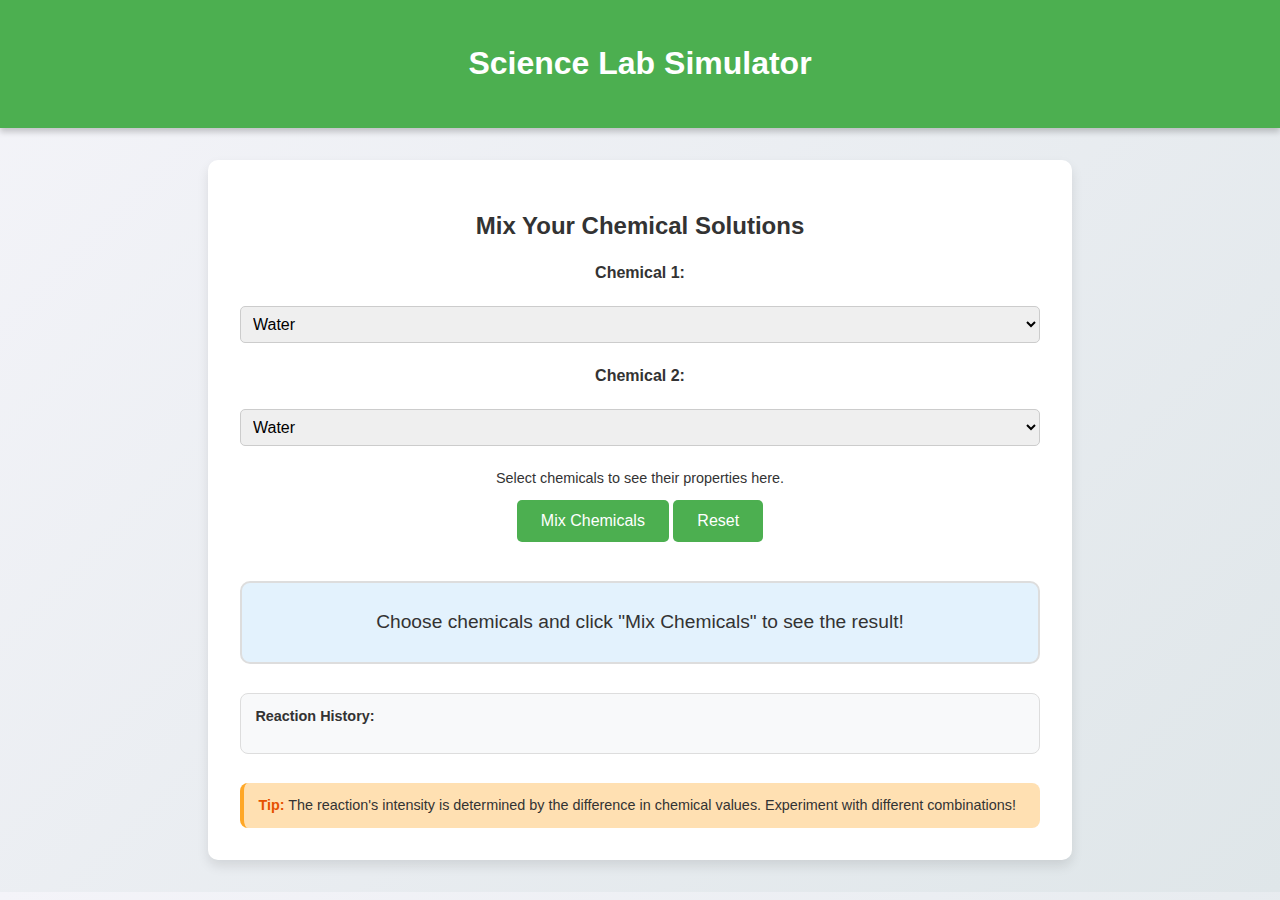
<file: e.html>
<!DOCTYPE html>
<html lang="en">
<head>
    <meta charset="UTF-8">
    <meta name="viewport" content="width=device-width, initial-scale=1.0">
    <title>Science Lab</title>
    <style>
        body {
            font-family: Arial, sans-serif;
            margin: 0;
            padding: 0;
            background: linear-gradient(135deg, #f4f4f9, #dfe6e9);
            color: #333;
            text-align: center;
        }
        header {
            background: #4caf50;
            color: white;
            padding: 1.5em 0;
            box-shadow: 0 4px 6px rgba(0, 0, 0, 0.2);
        }
        .container {
            margin: 2em auto;
            padding: 2em;
            max-width: 800px;
            background: white;
            box-shadow: 0 6px 12px rgba(0, 0, 0, 0.1);
            border-radius: 10px;
            transition: transform 0.3s ease, box-shadow 0.3s ease;
        }
        .container:hover {
            transform: scale(1.02);
            box-shadow: 0 8px 16px rgba(0, 0, 0, 0.2);
        }
        label {
            font-weight: bold;
            display: block;
            margin-bottom: 0.5em;
        }
        .slider-container {
            margin: 1.5em 0;
        }
        input[type="range"] {
            width: 100%;
            cursor: pointer;
        }
        select {
            width: 100%;
            padding: 0.5em;
            margin-top: 1em;
            border: 1px solid #ccc;
            border-radius: 5px;
            font-size: 1em;
        }
        button {
            background: #4caf50;
            color: white;
            border: none;
            padding: 0.75em 1.5em;
            font-size: 1em;
            border-radius: 5px;
            cursor: pointer;
            transition: background 0.3s ease;
        }
        button:hover {
            background: #45a049;
        }
        .result {
            margin-top: 2em;
            padding: 1.5em;
            border: 2px solid #ddd;
            border-radius: 10px;
            background: #e3f2fd;
            font-size: 1.2em;
        }
        .result p {
            margin: 0;
        }
        .info-box {
            margin-top: 2em;
            padding: 1em;
            background: #ffe0b2;
            border-left: 4px solid #ffa726;
            border-radius: 8px;
            text-align: left;
            font-size: 0.9em;
        }
        .info-box strong {
            color: #e65100;
        }
        .history {
            margin-top: 2em;
            padding: 1em;
            background: #f8f9fa;
            border: 1px solid #ddd;
            border-radius: 8px;
            text-align: left;
            font-size: 0.9em;
            max-height: 150px;
            overflow-y: auto;
        }
        .chemical-info {
            margin: 1em 0;
            font-size: 0.9em;
        }
        .chemical-info p {
            margin: 0.5em 0;
        }
    </style>
</head>
<body>
    <header>
        <h1>Science Lab Simulator</h1>
    </header>
    <div class="container">
        <h2>Mix Your Chemical Solutions</h2>
        <div class="slider-container">
            <label for="chemical1">Chemical 1:</label>
            <select id="chemical1" onchange="updateChemicalInfo()">
                <option value="10" data-info="Water: Neutral pH, Boiling Point 100°C">Water</option>
                <option value="20" data-info="Ethanol: Flammable, Boiling Point 78.37°C">Ethanol</option>
                <option value="30" data-info="Acetone: Volatile, Boiling Point 56.05°C">Acetone</option>
                <option value="40" data-info="Methanol: Toxic, Boiling Point 64.7°C">Methanol</option>
                <option value="50" data-info="Glycerin: Viscous, Boiling Point 290°C">Glycerin</option>
                <option value="60" data-info="Hydrogen Peroxide: Reactive, Boiling Point 150.2°C">Hydrogen Peroxide</option>
                <option value="70" data-info="Sulfuric Acid: Corrosive, Boiling Point 337°C">Sulfuric Acid</option>
                <option value="80" data-info="Ammonia: Pungent Odor, Boiling Point -33.34°C">Ammonia</option>
                <option value="90" data-info="Sodium Hydroxide: Caustic, Boiling Point 1,388°C">Sodium Hydroxide</option>
                <option value="100" data-info="Nitric Acid: Corrosive, Boiling Point 83°C">Nitric Acid</option>
                <option value="110" data-info="Phosphoric Acid: Weak Acid, Boiling Point 158°C">Phosphoric Acid</option>
                <option value="120" data-info="Chloroform: Volatile, Boiling Point 61.2°C">Chloroform</option>
                <option value="130" data-info="Benzene: Carcinogenic, Boiling Point 80.1°C">Benzene</option>
                <option value="140" data-info="Toluene: Flammable, Boiling Point 110.6°C">Toluene</option>
                <option value="150" data-info="Formaldehyde: Toxic, Boiling Point -19°C">Formaldehyde</option>
            </select>
        </div>
        <div class="slider-container">
            <label for="chemical2">Chemical 2:</label>
            <select id="chemical2" onchange="updateChemicalInfo()">
                <option value="10" data-info="Water: Neutral pH, Boiling Point 100°C">Water</option>
                <option value="20" data-info="Ethanol: Flammable, Boiling Point 78.37°C">Ethanol</option>
                <option value="30" data-info="Acetone: Volatile, Boiling Point 56.05°C">Acetone</option>
                <option value="40" data-info="Methanol: Toxic, Boiling Point 64.7°C">Methanol</option>
                <option value="50" data-info="Glycerin: Viscous, Boiling Point 290°C">Glycerin</option>
                <option value="60" data-info="Hydrogen Peroxide: Reactive, Boiling Point 150.2°C">Hydrogen Peroxide</option>
                <option value="70" data-info="Sulfuric Acid: Corrosive, Boiling Point 337°C">Sulfuric Acid</option>
                <option value="80" data-info="Ammonia: Pungent Odor, Boiling Point -33.34°C">Ammonia</option>
                <option value="90" data-info="Sodium Hydroxide: Caustic, Boiling Point 1,388°C">Sodium Hydroxide</option>
                <option value="100" data-info="Nitric Acid: Corrosive, Boiling Point 83°C">Nitric Acid</option>
                <option value="110" data-info="Phosphoric Acid: Weak Acid, Boiling Point 158°C">Phosphoric Acid</option>
                <option value="120" data-info="Chloroform: Volatile, Boiling Point 61.2°C">Chloroform</option>
                <option value="130" data-info="Benzene: Carcinogenic, Boiling Point 80.1°C">Benzene</option>
                <option value="140" data-info="Toluene: Flammable, Boiling Point 110.6°C">Toluene</option>
                <option value="150" data-info="Formaldehyde: Toxic, Boiling Point -19°C">Formaldehyde</option>
            </select>
        </div>
        <div class="chemical-info" id="chemical-info">
            <p>Select chemicals to see their properties here.</p>
        </div>
        <button onclick="mixChemicals()">Mix Chemicals</button>
        <button onclick="resetSimulator()">Reset</button>
        <div class="result" id="result">
            <p>Choose chemicals and click "Mix Chemicals" to see the result!</p>
        </div>
        <div class="history" id="history">
            <strong>Reaction History:</strong>
            <ul id="history-list"></ul>
        </div>
        <div class="info-box">
            <strong>Tip:</strong> The reaction's intensity is determined by the difference in chemical values. Experiment with different combinations!
        </div>
    </div>

    <script>
        function mixChemicals() {
            const chemical1 = parseInt(document.getElementById("chemical1").value);
            const chemical2 = parseInt(document.getElementById("chemical2").value);
            const resultDiv = document.getElementById("result");
            const historyList = document.getElementById("history-list");

            const intensity = Math.abs(chemical1 - chemical2);

            let reaction;
            let sound;
            if (intensity < 20) {
                reaction = "Stable solution formed!";
                resultDiv.style.backgroundColor = "#a5d6a7"; // Greenish
                sound = new Audio("stable.mp3");
            } else if (intensity < 50) {
                reaction = "A mild reaction occurred.";
                resultDiv.style.backgroundColor = "#fff59d"; // Yellowish
                sound = new Audio("mild.mp3");
            } else {
                reaction = "A violent explosion!";
                resultDiv.style.backgroundColor = "#ef9a9a"; // Reddish
                sound = new Audio("explosion.mp3");
            }

            resultDiv.innerHTML = `<p>${reaction}</p>`;

            const historyItem = document.createElement("li");
            historyItem.textContent = `Chemical 1: ${document.getElementById("chemical1").options[document.getElementById("chemical1").selectedIndex].text}, Chemical 2: ${document.getElementById("chemical2").options[document.getElementById("chemical2").selectedIndex].text}, Result: ${reaction}`;
            historyList.appendChild(historyItem);

            sound.play();
        }

        function resetSimulator() {
            document.getElementById("chemical1").selectedIndex = 0;
            document.getElementById("chemical2").selectedIndex = 0;
            document.getElementById("result").innerHTML = `<p>Choose chemicals and click "Mix Chemicals" to see the result!</p>`;
            document.getElementById("result").style.backgroundColor = "#e3f2fd";
            document.getElementById("history-list").innerHTML = "";
            document.getElementById("chemical-info").innerHTML = `<p>Select chemicals to see their properties here.</p>`;
        }

        function updateChemicalInfo() {
            const chemical1Info = document.getElementById("chemical1").selectedOptions[0].getAttribute("data-info");
            const chemical2Info = document.getElementById("chemical2").selectedOptions[0].getAttribute("data-info");
            document.getElementById("chemical-info").innerHTML = `<p><strong>Chemical 1:</strong> ${chemical1Info}</p><p><strong>Chemical 2:</strong> ${chemical2Info}</p>`;
        }
    </script>
</body>
</html>
</file>
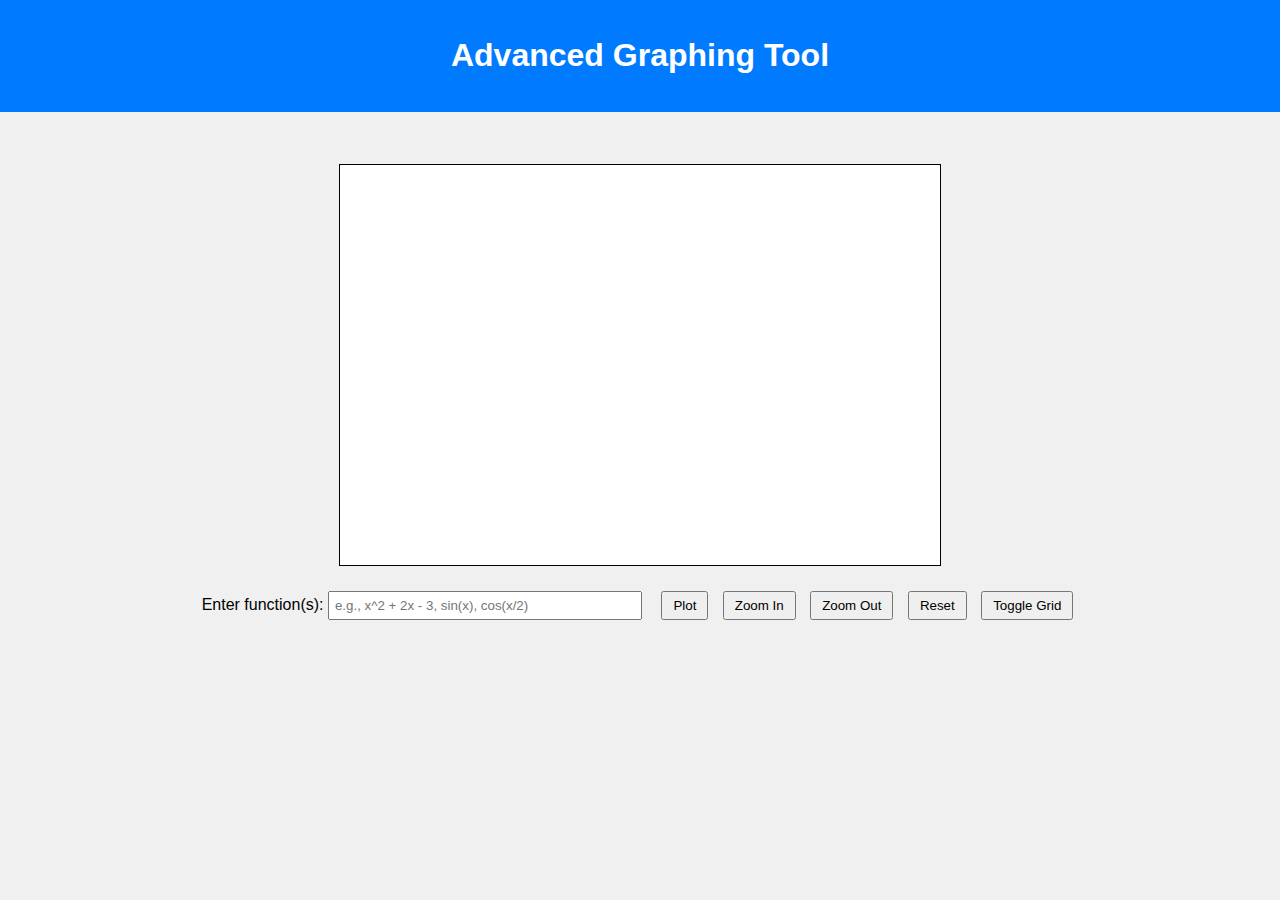
<file: geo.html>
<!DOCTYPE html>
<html lang="en">
<head>
    <meta charset="UTF-8">
    <meta name="viewport" content="width=device-width, initial-scale=1.0">
    <title>Advanced Graphing Tool</title>
    <link rel="stylesheet" href="geo.css">
</head>
<body>
    <header>
        <h1>Advanced Graphing Tool</h1>
    </header>
    <main>
        <canvas id="graphCanvas"></canvas>
        <div class="controls">
            <label for="functionInput">Enter function(s):</label>
            <input type="text" id="functionInput" placeholder="e.g., x^2 + 2x - 3, sin(x), cos(x/2)">
            <button id="plotButton">Plot</button>
            <button id="zoomInButton">Zoom In</button>
            <button id="zoomOutButton">Zoom Out</button>
            <button id="resetButton">Reset</button>
            <button id="toggleGridButton">Toggle Grid</button>
        </div>
    </main>
    <script src="geo.js"></script>
</body>
</html>
</file>
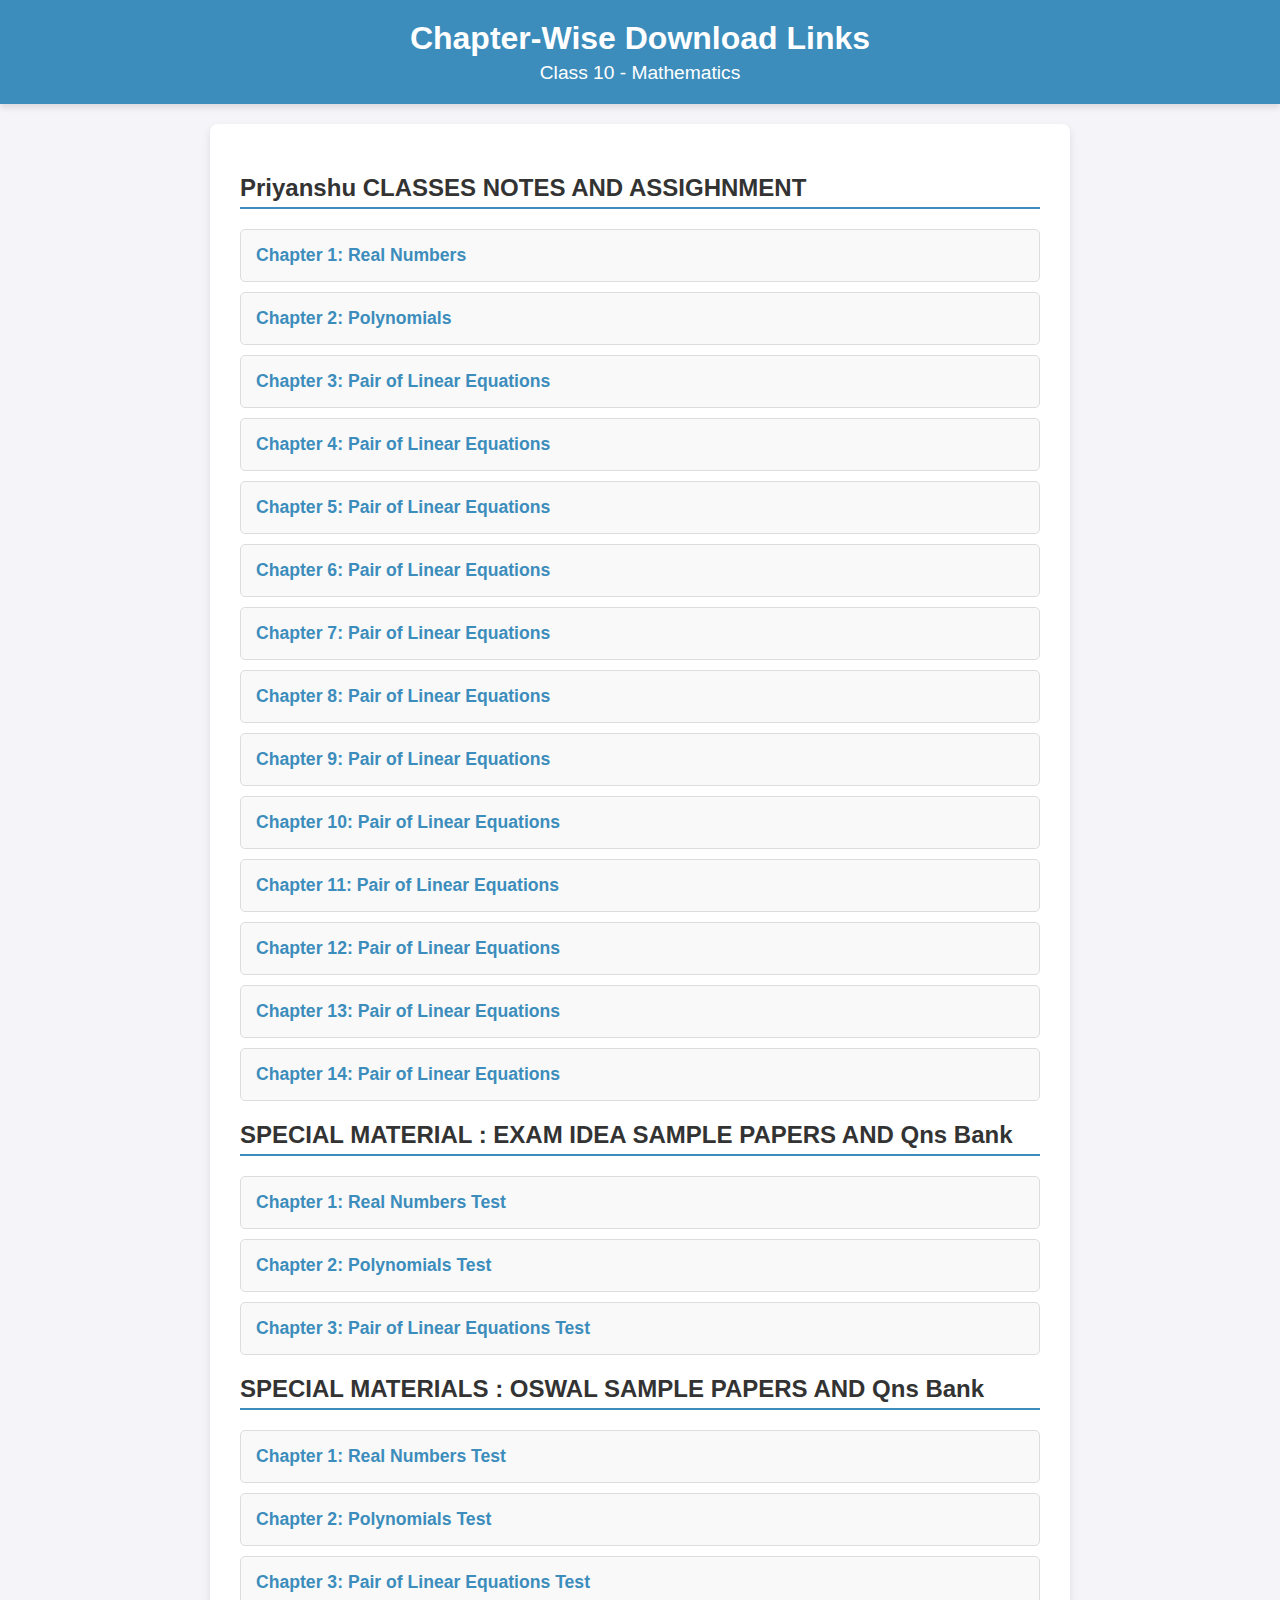
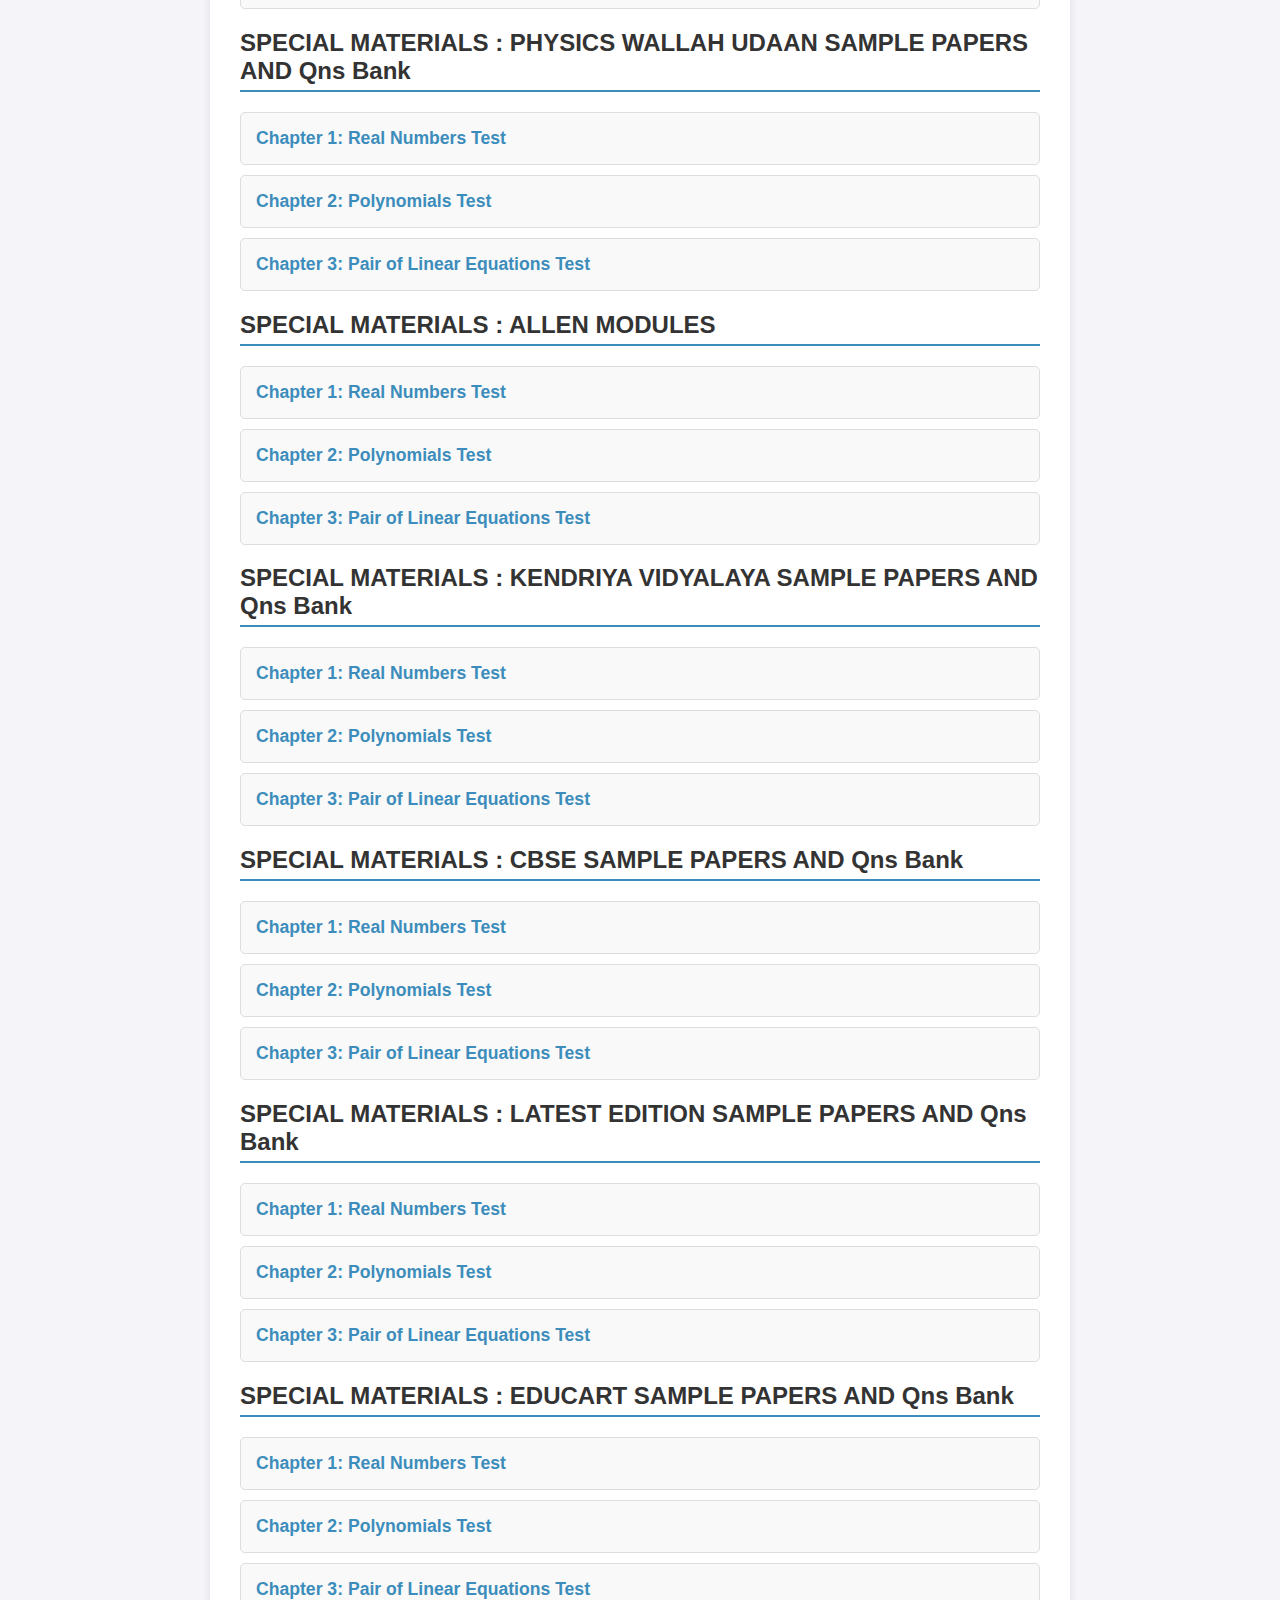
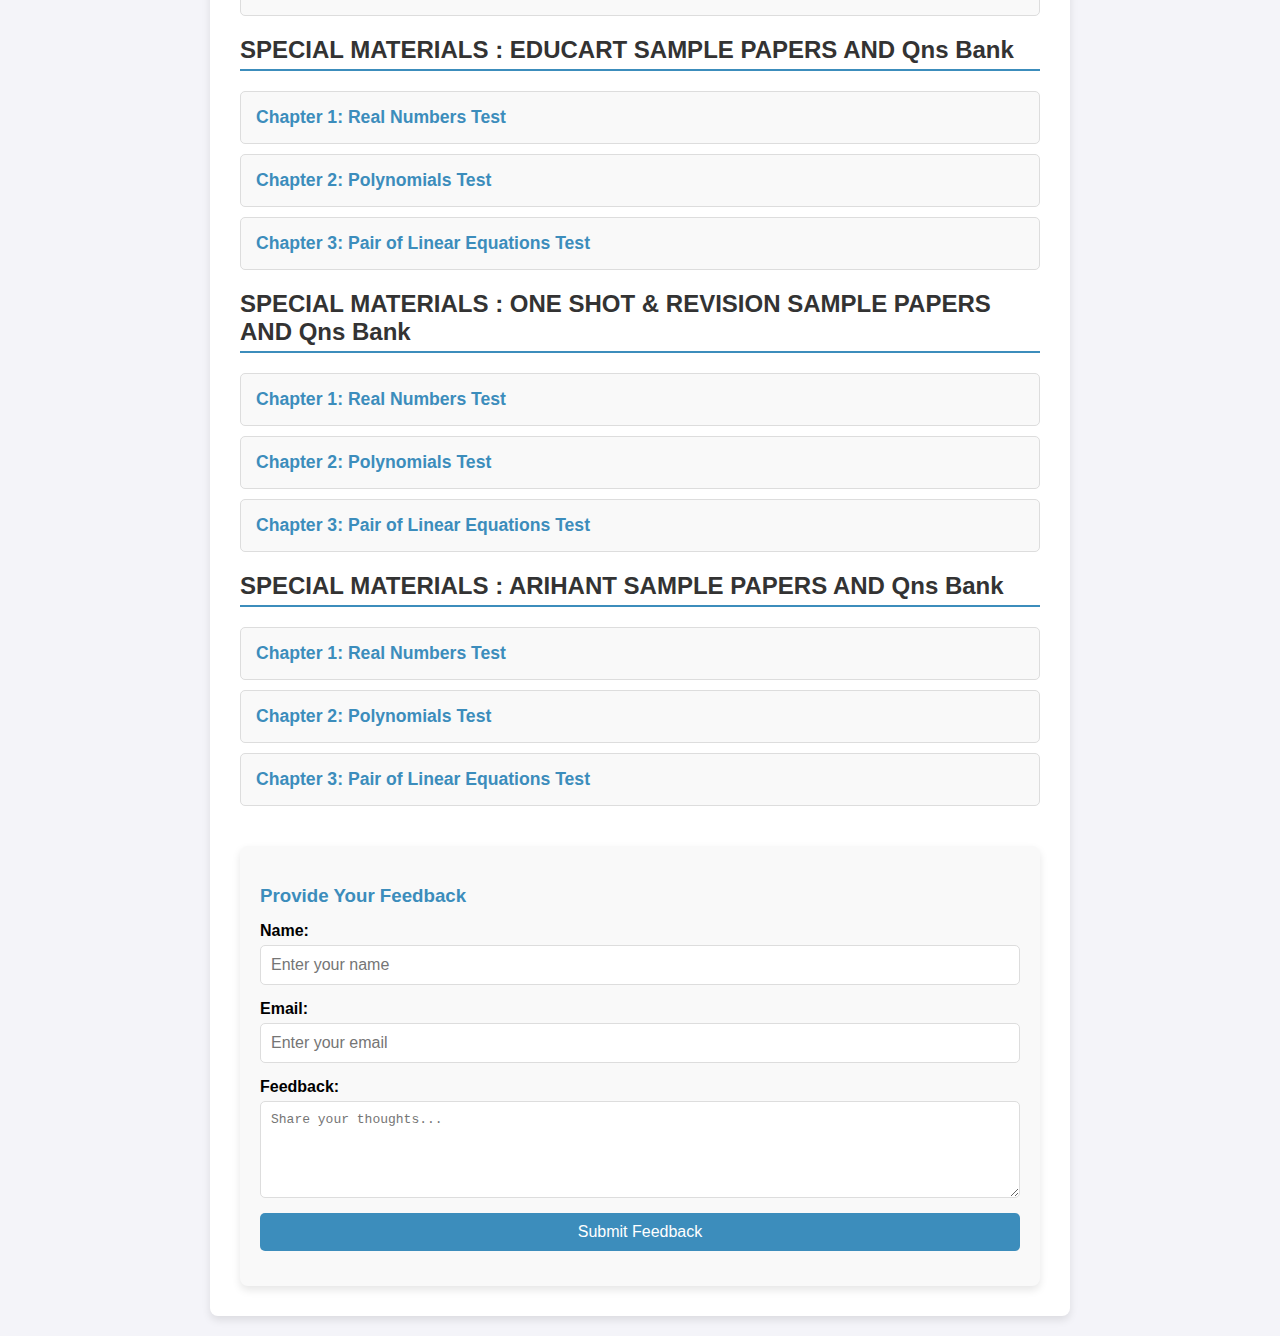
<file: p.html>
<!DOCTYPE html>
<html lang="en">
<head>
    <meta charset="UTF-8">
    <meta name="viewport" content="width=device-width, initial-scale=1.0">
    <title>Chapter-Wise Download Links</title>
    <style>
        body {
            font-family: 'Segoe UI', Tahoma, Geneva, Verdana, sans-serif;
            margin: 0;
            padding: 0;
            background-color: #f4f4f9;
        }
        header {
            background-color: #3c8dbc;
            color: white;
            padding: 20px;
            text-align: center;
            box-shadow: 0 4px 6px rgba(0, 0, 0, 0.1);
        }
        header h1 {
            margin: 0;
            font-size: 2em;
        }
        header p {
            margin: 5px 0 0;
            font-size: 1.2em;
        }
        main {
            padding: 30px;
            max-width: 800px;
            margin: 20px auto;
            background: white;
            border-radius: 8px;
            box-shadow: 0 4px 8px rgba(0, 0, 0, 0.1);
        }
        h2 {
            color: #333;
            border-bottom: 2px solid #3c8dbc;
            padding-bottom: 5px;
            margin-bottom: 20px;
        }
        ul {
            list-style-type: none;
            padding: 0;
            margin: 0;
        }
        li {
            margin: 10px 0;
            background: #f9f9f9;
            border: 1px solid #ddd;
            border-radius: 5px;
            padding: 15px;
            transition: box-shadow 0.3s ease;
        }
        li:hover {
            box-shadow: 0 4px 8px rgba(0, 0, 0, 0.2);
        }
        a {
            text-decoration: none;
            color: #3c8dbc;
            font-weight: bold;
            font-size: 1.1em;
        }
        a:hover {
            text-decoration: underline;
        }
        .feedback-section {
            margin-top: 40px;
            padding: 20px;
            background: #f9f9f9;
            border-radius: 8px;
            box-shadow: 0 4px 8px rgba(0, 0, 0, 0.1);
        }
        .feedback-section h3 {
            margin-bottom: 15px;
            color: #3c8dbc;
        }
        .feedback-section form {
            display: flex;
            flex-direction: column;
        }
        .feedback-section label {
            margin-bottom: 5px;
            font-weight: bold;
        }
        .feedback-section input, .feedback-section textarea, .feedback-section button {
            margin-bottom: 15px;
            padding: 10px;
            font-size: 1em;
            border: 1px solid #ddd;
            border-radius: 5px;
        }
        .feedback-section button {
            background: #3c8dbc;
            color: white;
            border: none;
            cursor: pointer;
        }
        .feedback-section button:hover {
            background: #357ca5;
        }
    </style>
</head>
<body>
    <header>
        <h1>Chapter-Wise Download Links</h1>
        <p>Class 10 - Mathematics</p>
    </header>

    <main>
        <h2>Priyanshu CLASSES NOTES AND ASSIGHNMENT</h2>
        <ul>
            <li><a href="chapter1-notes-class10.pdf" download>Chapter 1: Real Numbers</a></li>
            <li><a href="chapter2-notes-class10.pdf" download>Chapter 2: Polynomials</a></li>
            <li><a href="chapter3-notes-class10.pdf" download>Chapter 3: Pair of Linear Equations</a></li>
            <li><a href="chapter3-notes-class10.pdf" download>Chapter 4: Pair of Linear Equations</a></li>
            <li><a href="chapter3-notes-class10.pdf" download>Chapter 5: Pair of Linear Equations</a></li>
            <li><a href="chapter3-notes-class10.pdf" download>Chapter 6: Pair of Linear Equations</a></li>
            <li><a href="chapter3-notes-class10.pdf" download>Chapter 7: Pair of Linear Equations</a></li>
            <li><a href="chapter3-notes-class10.pdf" download>Chapter 8: Pair of Linear Equations</a></li>
            <li><a href="chapter3-notes-class10.pdf" download>Chapter 9: Pair of Linear Equations</a></li>
            <li><a href="chapter3-notes-class10.pdf" download>Chapter 10: Pair of Linear Equations</a></li>
            <li><a href="chapter3-notes-class10.pdf" download>Chapter 11: Pair of Linear Equations</a></li>
            <li><a href="chapter3-notes-class10.pdf" download>Chapter 12: Pair of Linear Equations</a></li>
            <li><a href="chapter3-notes-class10.pdf" download>Chapter 13: Pair of Linear Equations</a></li>
            <li><a href="chapter3-notes-class10.pdf" download>Chapter 14: Pair of Linear Equations</a></li>
            <!-- Add more chapters as needed -->
        </ul>

        <h2>SPECIAL MATERIAL : EXAM IDEA SAMPLE PAPERS AND Qns Bank</h2>
        <ul>
            <li><a href="chapter1-test-class10.pdf" download>Chapter 1: Real Numbers Test</a></li>
            <li><a href="chapter2-test-class10.pdf" download>Chapter 2: Polynomials Test</a></li>
            <li><a href="chapter3-test-class10.pdf" download>Chapter 3: Pair of Linear Equations Test</a></li>
            <!-- Add more chapters as needed -->
        </ul>
        <h2>SPECIAL MATERIALS : OSWAL SAMPLE PAPERS AND Qns Bank  </h2>
        <ul>
            <li><a href="chapter1-test-class10.pdf" download>Chapter 1: Real Numbers Test</a></li>
            <li><a href="chapter2-test-class10.pdf" download>Chapter 2: Polynomials Test</a></li>
            <li><a href="chapter3-test-class10.pdf" download>Chapter 3: Pair of Linear Equations Test</a></li>
            <!-- Add more chapters as needed -->
        </ul>
        <h2>SPECIAL MATERIALS : PHYSICS WALLAH UDAAN SAMPLE PAPERS AND Qns Bank  </h2>
        <ul>
            <li><a href="chapter1-test-class10.pdf" download>Chapter 1: Real Numbers Test</a></li>
            <li><a href="chapter2-test-class10.pdf" download>Chapter 2: Polynomials Test</a></li>
            <li><a href="chapter3-test-class10.pdf" download>Chapter 3: Pair of Linear Equations Test</a></li>
            <!-- Add more chapters as needed -->
        </ul>
        <h2>SPECIAL MATERIALS  : ALLEN MODULES</h2>
        <ul>
            <li><a href="chapter1-test-class10.pdf" download>Chapter 1: Real Numbers Test</a></li>
            <li><a href="chapter2-test-class10.pdf" download>Chapter 2: Polynomials Test</a></li>
            <li><a href="chapter3-test-class10.pdf" download>Chapter 3: Pair of Linear Equations Test</a></li>
            <!-- Add more chapters as needed -->
        </ul>
        <h2>SPECIAL MATERIALS : KENDRIYA VIDYALAYA SAMPLE PAPERS AND Qns Bank</h2>
        <ul>
            <li><a href="chapter1-test-class10.pdf" download>Chapter 1: Real Numbers Test</a></li>
            <li><a href="chapter2-test-class10.pdf" download>Chapter 2: Polynomials Test</a></li>
            <li><a href="chapter3-test-class10.pdf" download>Chapter 3: Pair of Linear Equations Test</a></li>
            <!-- Add more chapters as needed -->
        </ul>
        <h2>SPECIAL MATERIALS : CBSE SAMPLE PAPERS AND Qns Bank</h2>
        <ul>
            <li><a href="chapter1-test-class10.pdf" download>Chapter 1: Real Numbers Test</a></li>
            <li><a href="chapter2-test-class10.pdf" download>Chapter 2: Polynomials Test</a></li>
            <li><a href="chapter3-test-class10.pdf" download>Chapter 3: Pair of Linear Equations Test</a></li>
            <!-- Add more chapters as needed -->
        </ul>
        <h2>SPECIAL MATERIALS : LATEST EDITION SAMPLE PAPERS AND Qns Bank</h2>
        <ul>
            <li><a href="chapter1-test-class10.pdf" download>Chapter 1: Real Numbers Test</a></li>
            <li><a href="chapter2-test-class10.pdf" download>Chapter 2: Polynomials Test</a></li>
            <li><a href="chapter3-test-class10.pdf" download>Chapter 3: Pair of Linear Equations Test</a></li>
            <!-- Add more chapters as needed -->
        </ul>
        <h2>SPECIAL MATERIALS : EDUCART SAMPLE PAPERS AND Qns Bank</h2>
        <ul>
            <li><a href="chapter1-test-class10.pdf" download>Chapter 1: Real Numbers Test</a></li>
            <li><a href="chapter2-test-class10.pdf" download>Chapter 2: Polynomials Test</a></li>
            <li><a href="chapter3-test-class10.pdf" download>Chapter 3: Pair of Linear Equations Test</a></li>
            <!-- Add more chapters as needed -->
        </ul>
        <h2>SPECIAL MATERIALS : EDUCART SAMPLE PAPERS AND Qns Bank</h2>
        <ul>
            <li><a href="chapter1-test-class10.pdf" download>Chapter 1: Real Numbers Test</a></li>
            <li><a href="chapter2-test-class10.pdf" download>Chapter 2: Polynomials Test</a></li>
            <li><a href="chapter3-test-class10.pdf" download>Chapter 3: Pair of Linear Equations Test</a></li>
            <!-- Add more chapters as needed -->
        </ul>
        <h2>SPECIAL MATERIALS : ONE SHOT & REVISION SAMPLE PAPERS AND Qns Bank</h2>
        <ul>
            <li><a href="chapter1-test-class10.pdf" download>Chapter 1: Real Numbers Test</a></li>
            <li><a href="chapter2-test-class10.pdf" download>Chapter 2: Polynomials Test</a></li>
            <li><a href="chapter3-test-class10.pdf" download>Chapter 3: Pair of Linear Equations Test</a></li>
            <!-- Add more chapters as needed -->
        </ul>
        <h2>SPECIAL MATERIALS : ARIHANT SAMPLE PAPERS AND Qns Bank</h2>
        <ul>
            <li><a href="chapter1-test-class10.pdf" download>Chapter 1: Real Numbers Test</a></li>
            <li><a href="chapter2-test-class10.pdf" download>Chapter 2: Polynomials Test</a></li>
            <li><a href="chapter3-test-class10.pdf" download>Chapter 3: Pair of Linear Equations Test</a></li>
            <!-- Add more chapters as needed -->
        </ul>

        <div class="feedback-section">
            <h3>Provide Your Feedback</h3>
            <form>
                <label for="name">Name:</label>
                <input type="text" id="name" placeholder="Enter your name">

                <label for="email">Email:</label>
                <input type="email" id="email" placeholder="Enter your email">

                <label for="feedback">Feedback:</label>
                <textarea id="feedback" rows="5" placeholder="Share your thoughts..."></textarea>

                <button type="submit">Submit Feedback</button>
            </form>
        </div>
    </main>
</body>
</html>
</file>
<file: geo.css>
body {
    font-family: Arial, sans-serif;
    margin: 0;
    padding: 0;
    text-align: center;
    background-color: #f0f0f0;
}

header {
    background-color: #007bff;
    color: white;
    padding: 1em;
}

main {
    padding: 2em;
}

canvas {
    border: 1px solid #000;
    margin: 20px auto;
    display: block;
    background-color: #fff;
}

.controls {
    margin-top: 20px;
}

#functionInput {
    width: 300px;
    padding: 5px;
    margin-right: 10px;
}

button {
    padding: 5px 10px;
    margin: 5px;
    cursor: pointer;
}
</file>
